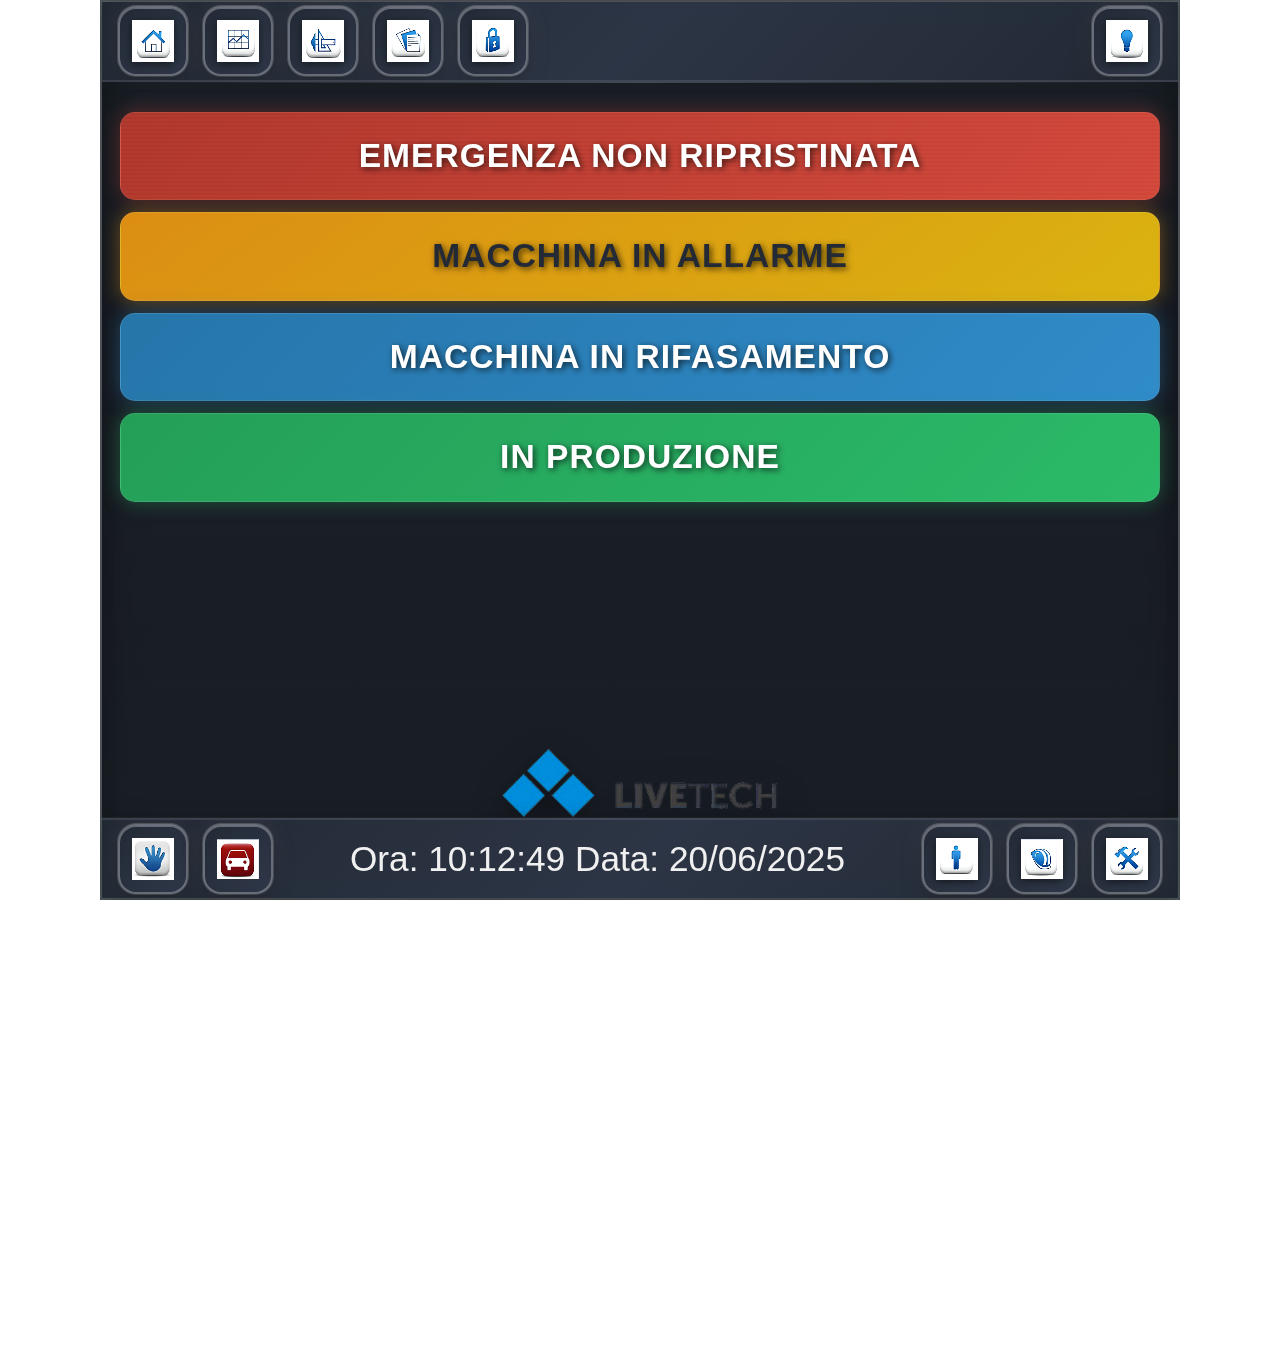
<file: index.html>
<!DOCTYPE html>
<html lang="it">
<head>
    <meta charset="UTF-8">
    <meta name="viewport" content="width=device-width, initial-scale=1.0">
    <title>LIVETECH HMI</title>
    <link href="https://cdn.jsdelivr.net/npm/bootstrap@5.3.3/dist/css/bootstrap.min.css" rel="stylesheet">
    <link rel="stylesheet" href="https://cdnjs.cloudflare.com/ajax/libs/font-awesome/6.5.2/css/all.min.css">
    <link rel="stylesheet" href="styles.css">
</head>
<body>
    <div class="hmi-container">
        <!-- Top Bar -->
        <div class="top-bar d-flex justify-content-between align-items-center px-3">            <div class="left-icons">
                <button class="btn btn-icon"><img src="Immagini PLC/home_.PNG" alt=""></button>
                <a href="stats.html" class="btn btn-icon"><img src="Immagini PLC/statistiche.PNG" alt=""></a>
                <button class="btn btn-icon"><img src="Immagini PLC/Layout_blu.PNG" alt=""></button>
                <button class="btn btn-icon"><img src="Immagini PLC/ricette.PNG" alt=""></button>
                <button class="btn btn-icon" id="login-lock-icon"><img src="Immagini PLC/lucchetto_c.PNG" alt=""></button>
            </div>
            <div class="right-icons">
                 <button class="btn btn-icon" id="show-errors-btn"><img src="Immagini PLC/Lamp_blu.PNG" alt=""></button>
            </div>
        </div>

        <!-- Main Content -->
        <main class="main-content text-center">
            <div class="status-indicators">
                <div class="status-item status-emergency">EMERGENZA NON RIPRISTINATA</div>
                <div class="status-item status-alarm">MACCHINA IN ALLARME</div>
                <div class="status-item status-phasing">MACCHINA IN RIFASAMENTO</div>
                <div class="status-item status-production">IN PRODUZIONE</div>
            </div>

            <div class="logo-container">
                <div class="logo-icon">
                   <img src="logo_html.PNG" alt="LIVETECH Logo" class="img-fluid">
                </div>
            </div>

            <div class="data-panels-container">
                 <div class="custom-row">
                    <div class="custom-col">
                        <div class="data-panel">
                            <div class="panel-header">Ricetta Attuale [N]</div>
                            <div class="panel-body">3</div>
                        </div>
                    </div>
                    <div class="custom-col">
                        <div class="data-panel">
                            <div class="panel-header">Robot 1 Riempimento [cicli/min]</div>
                            <div class="panel-body">0,0</div>
                        </div>
                    </div>
                    <div class="custom-col">
                        <div class="data-panel">
                            <div class="panel-header">Robot 2 Spintore Prodotti [cicli/min]</div>
                            <div class="panel-body">0,0</div>
                        </div>
                    </div>
                    <div class="custom-col">
                        <div class="data-panel">
                            <div class="panel-header">Ordinatore [cicli/min]</div>
                            <div class="panel-body">0,0</div>
                        </div>
                    </div>
                     <div class="custom-col">
                        <div class="data-panel">
                            <div class="panel-header">Catena [cicli/min]</div>
                            <div class="panel-body">0,0</div>
                        </div>
                    </div>
                </div>
            </div>
        </main>

        <!-- Bottom Bar -->
        <footer class="bottom-bar d-flex justify-content-between align-items-center px-3">
            <div class="left-icons">
                <button class="btn btn-icon-bottom" id="btn-mano">
                    <img src="Immagini PLC/MAN_BLU.PNG" alt="" id="img-mano">
                </button>
                <button class="btn btn-icon-bottom" id="btn-auto">
                    <img src="Immagini PLC/auto_blu.PNG" alt="" id="img-auto">
                </button>
            </div>
            <div class="datetime" id="datetime-trigger">
                <span>Ora: <span id="time">09:43:17</span></span>
                <span>Data: <span id="date">20/06/2025</span></span>
            </div>
            <div class="right-icons">
                <button class="btn btn-icon-bottom"><img src="Immagini PLC/operatore.PNG" alt=""></button>
                <button class="btn btn-icon-bottom"><img src="Immagini PLC/manuali.PNG" alt=""></button>
                <button class="btn btn-icon-bottom"><img src="Immagini PLC/parametri.PNG" alt=""></button>
            </div>
        </footer>
    </div>

    <!-- Login Modal -->
    <div class="modal fade" id="loginModal" tabindex="-1" aria-labelledby="loginModalLabel" aria-hidden="true">
        <div class="modal-dialog modal-dialog-centered modal-lg">
            <div class="modal-content">
                <div class="modal-header">
                    <h5 class="modal-title" id="loginModalLabel">Login Operatore</h5>
                    <button type="button" class="btn-close" data-bs-dismiss="modal" aria-label="Close"></button>
                </div>
                <div class="modal-body">
                    <div class="mb-3">
                        <input type="text" class="form-control form-control-lg" id="username-input" placeholder="Nome Utente">
                    </div>
                    <div class="mb-3">
                        <input type="password" class="form-control form-control-lg" id="password-input" placeholder="Password">
                    </div>
                    
                    <!-- Virtual Keyboard -->
                    <div id="virtual-keyboard" class="mt-4"></div>

                </div>
                <div class="modal-footer">
                    <button type="button" class="btn btn-secondary btn-lg" data-bs-dismiss="modal">Annulla</button>
                    <button type="button" class="btn btn-primary btn-lg" id="login-button">Login</button>
                </div>
            </div>
        </div>
    </div>

    <!-- DateTime Modal -->
    <div class="modal fade" id="datetimeModal" tabindex="-1" aria-labelledby="datetimeModalLabel" aria-hidden="true">
        <div class="modal-dialog modal-dialog-centered">
            <div class="modal-content">
                <div class="modal-header">
                    <h5 class="modal-title" id="datetimeModalLabel">Imposta Data e Ora</h5>
                    <button type="button" class="btn-close" data-bs-dismiss="modal" aria-label="Close"></button>
                </div>
                <div class="modal-body">
                    <div class="mb-3">
                        <label for="date-input" class="form-label">Data</label>
                        <input type="date" class="form-control" id="date-input">
                    </div>
                    <div class="mb-3">
                        <label for="time-input" class="form-label">Ora</label>
                        <input type="time" class="form-control" id="time-input" step="1">
                    </div>
                </div>
                <div class="modal-footer">
                    <button type="button" class="btn btn-secondary" data-bs-dismiss="modal">Annulla</button>
                    <button type="button" class="btn btn-primary" id="save-datetime">Salva</button>
                </div>
            </div>
        </div>
    </div>
    <!-- Overlay Errori -->
    <div class="modal fade" id="errorsModal" tabindex="-1" aria-labelledby="errorsModalLabel" aria-hidden="true">
        <div class="modal-dialog modal-dialog-centered">
            <div class="modal-content error-modal-content">
                <div class="modal-header error-modal-header">
                    <h5 class="modal-title error-modal-title" id="errorsModalLabel">
                        <i class="fas fa-exclamation-triangle"></i>
                        Errori di Sistema
                    </h5>
                    <button type="button" class="btn-close btn-close-white" data-bs-dismiss="modal" aria-label="Close"></button>
                </div>
                <div class="modal-body error-modal-body">
                    <div class="error-icon-container">
                        <i class="fas fa-times-circle error-icon"></i>
                    </div>
                    <div id="error-message" class="error-message-text"></div>
                    <div class="error-navigation">
                        <button id="prev-error" class="btn-error-nav">&lt;</button>
                        <span id="error-index" class="error-index"></span>
                        <button id="next-error" class="btn-error-nav">&gt;</button>
                    </div>
                </div>
            </div>
        </div>
    </div>

    <script src="https://cdn.jsdelivr.net/npm/bootstrap@5.3.3/dist/js/bootstrap.bundle.min.js"></script>
    <script src="script.js"></script>
</body>
</html>
</file>
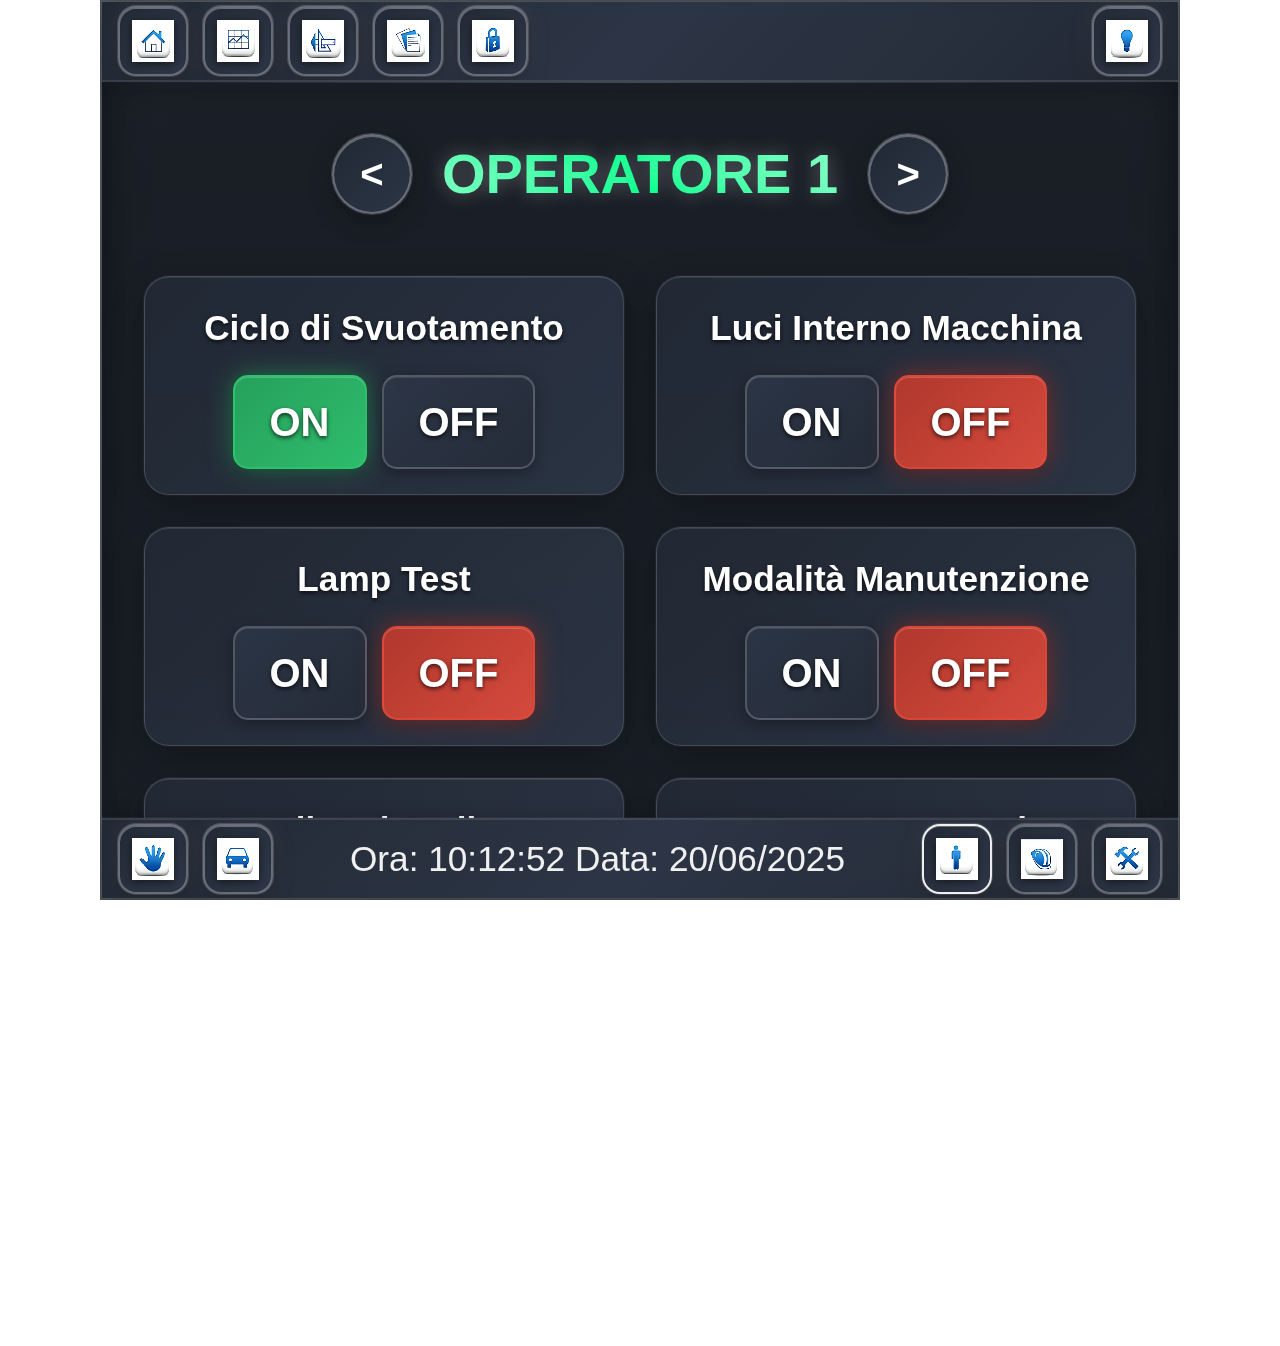
<file: operatore.html>
<!DOCTYPE html>
<html lang="it">
<head>
    <meta charset="UTF-8">
    <meta name="viewport" content="width=device-width, initial-scale=1.0">
    <title>LIVETECH HMI - Operatore</title>
    <link href="https://cdn.jsdelivr.net/npm/bootstrap@5.3.3/dist/css/bootstrap.min.css" rel="stylesheet">
    <link rel="stylesheet" href="https://cdnjs.cloudflare.com/ajax/libs/font-awesome/6.5.2/css/all.min.css">
    <link rel="stylesheet" href="styles.css">
</head>
<body>
    <div class="hmi-container">
        <!-- Top Bar -->
        <div class="top-bar d-flex justify-content-between align-items-center px-3">
            <div class="left-icons">
                <button class="btn btn-icon" id="home-btn"><img src="Immagini PLC/home_.PNG" alt=""></button>
                <button class="btn btn-icon"><img src="Immagini PLC/statistiche.PNG" alt=""></button>
                <button class="btn btn-icon"><img src="Immagini PLC/Layout_blu.PNG" alt=""></button>
                <button class="btn btn-icon"><img src="Immagini PLC/ricette.PNG" alt=""></button>
                <button class="btn btn-icon" id="login-lock-icon"><img src="Immagini PLC/lucchetto_c.PNG" alt=""></button>
            </div>
            <div class="right-icons">
                 <button class="btn btn-icon" id="show-errors-btn"><img src="Immagini PLC/Lamp_blu.PNG" alt=""></button>
            </div>
        </div>

        <!-- Main Content -->
        <main class="main-content text-center">
            <!-- Navigazione Operatori -->
            <div class="operator-navigation">
                <button class="btn-nav" id="prev-operator">&lt;</button>
                <span class="operator-title" id="operator-title">OPERATORE 1</span>
                <button class="btn-nav" id="next-operator">&gt;</button>
            </div>
       
            <!-- Opzioni Operatore -->
            <div class="operator-options-container">
                 <div class="custom-row">
                    <div class="custom-col">
                        <div class="option-panel">
                            <div class="option-header">Ciclo di Svuotamento</div>
                            <div class="option-controls">
                                <button class="btn-toggle active btn-on" data-option="svuotamento">ON</button>
                                <button class="btn-toggle btn-off" data-option="svuotamento">OFF</button>
                            </div>
                        </div>
                    </div>
                    <div class="custom-col">
                        <div class="option-panel">
                            <div class="option-header">Luci Interno Macchina</div>
                            <div class="option-controls">
                                <button class="btn-toggle btn-on" data-option="luci">ON</button>
                                <button class="btn-toggle active btn-off" data-option="luci">OFF</button>
                            </div>
                        </div>
                    </div>
                    <div class="custom-col">
                        <div class="option-panel">
                            <div class="option-header">Lamp Test</div>
                            <div class="option-controls">
                                <button class="btn-toggle btn-on" data-option="lamptest">ON</button>
                                <button class="btn-toggle active btn-off" data-option="lamptest">OFF</button>
                            </div>
                        </div>
                    </div>
                    <div class="custom-col">
                        <div class="option-panel">
                            <div class="option-header">Modalità Manutenzione</div>
                            <div class="option-controls">
                                <button class="btn-toggle btn-on" data-option="manutenzione">ON</button>
                                <button class="btn-toggle active btn-off" data-option="manutenzione">OFF</button>
                            </div>
                        </div>
                    </div>
                     <div class="custom-col">
                        <div class="option-panel">
                            <div class="option-header">Allarmi Audio</div>
                            <div class="option-controls">
                                <button class="btn-toggle active btn-on" data-option="audio">ON</button>
                                <button class="btn-toggle btn-off" data-option="audio">OFF</button>
                            </div>
                        </div>
                    </div>
                    <div class="custom-col">
                        <div class="option-panel">
                            <div class="option-header">Reset Contatori</div>
                            <div class="option-controls">
                                <button class="btn-reset" data-option="reset">RESET</button>
                            </div>
                        </div>
                    </div>
                </div>
            </div>
        </main>

        <!-- Bottom Bar -->
        <footer class="bottom-bar d-flex justify-content-between align-items-center px-3">
            <div class="left-icons">
                <button class="btn btn-icon-bottom"><img src="Immagini PLC/MAN_BLU.PNG" alt=""></button>
                <button class="btn btn-icon-bottom"><img src="Immagini PLC/auto_blu.PNG" alt=""></i></button>
            </div>
            <div class="datetime" id="datetime-trigger">
                <span>Ora: <span id="time">09:43:17</span></span>
                <span>Data: <span id="date">20/06/2025</span></span>
            </div>
            <div class="right-icons">
                <button class="btn btn-icon-bottom active"><img src="Immagini PLC/operatore.PNG" alt=""></button>
                <button class="btn btn-icon-bottom"><img src="Immagini PLC/manuali.PNG" alt=""></button>
                <button class="btn btn-icon-bottom"><img src="Immagini PLC/parametri.PNG" alt=""></button>
            </div>
        </footer>
    </div>

    <!-- Login Modal -->
    <div class="modal fade" id="loginModal" tabindex="-1" aria-labelledby="loginModalLabel" aria-hidden="true">
        <div class="modal-dialog modal-dialog-centered modal-lg">
            <div class="modal-content">
                <div class="modal-header">
                    <h5 class="modal-title" id="loginModalLabel">Login Operatore</h5>
                    <button type="button" class="btn-close" data-bs-dismiss="modal" aria-label="Close"></button>
                </div>
                <div class="modal-body">
                    <div class="mb-3">
                        <input type="text" class="form-control form-control-lg" id="username-input" placeholder="Nome Utente">
                    </div>
                    <div class="mb-3">
                        <input type="password" class="form-control form-control-lg" id="password-input" placeholder="Password">
                    </div>
                    
                    <!-- Virtual Keyboard -->
                    <div id="virtual-keyboard" class="mt-4"></div>

                </div>
                <div class="modal-footer">
                    <button type="button" class="btn btn-secondary btn-lg" data-bs-dismiss="modal">Annulla</button>
                    <button type="button" class="btn btn-primary btn-lg" id="login-button">Login</button>
                </div>
            </div>
        </div>
    </div>

    <!-- DateTime Modal -->
    <div class="modal fade" id="datetimeModal" tabindex="-1" aria-labelledby="datetimeModalLabel" aria-hidden="true">
        <div class="modal-dialog modal-dialog-centered">
            <div class="modal-content">
                <div class="modal-header">
                    <h5 class="modal-title" id="datetimeModalLabel">Imposta Data e Ora</h5>
                    <button type="button" class="btn-close" data-bs-dismiss="modal" aria-label="Close"></button>
                </div>
                <div class="modal-body">
                    <div class="mb-3">
                        <label for="date-input" class="form-label">Data</label>
                        <input type="date" class="form-control" id="date-input">
                    </div>
                    <div class="mb-3">
                        <label for="time-input" class="form-label">Ora</label>
                        <input type="time" class="form-control" id="time-input" step="1">
                    </div>
                </div>
                <div class="modal-footer">
                    <button type="button" class="btn btn-secondary" data-bs-dismiss="modal">Annulla</button>
                    <button type="button" class="btn btn-primary" id="save-datetime">Salva</button>
                </div>
            </div>
        </div>
    </div>

    <!-- Overlay Errori -->
    <div class="modal fade" id="errorsModal" tabindex="-1" aria-labelledby="errorsModalLabel" aria-hidden="true">
        <div class="modal-dialog modal-dialog-centered">
            <div class="modal-content error-modal-content">
                <div class="modal-header error-modal-header">
                    <h5 class="modal-title error-modal-title" id="errorsModalLabel">
                        <i class="fas fa-exclamation-triangle"></i>
                        Errori di Sistema
                    </h5>
                    <button type="button" class="btn-close btn-close-white" data-bs-dismiss="modal" aria-label="Close"></button>
                </div>
                <div class="modal-body error-modal-body">
                    <div class="error-icon-container">
                        <i class="fas fa-times-circle error-icon"></i>
                    </div>
                    <div id="error-message" class="error-message-text"></div>
                    <div class="error-navigation">
                        <button id="prev-error" class="btn-error-nav">&lt;</button>
                        <span id="error-index" class="error-index"></span>
                        <button id="next-error" class="btn-error-nav">&gt;</button>
                    </div>
                </div>
            </div>
        </div>
    </div>

    <script src="https://cdn.jsdelivr.net/npm/bootstrap@5.3.3/dist/js/bootstrap.bundle.min.js"></script>
    <script src="operatore.js"></script>
</body>
</html>
</file>
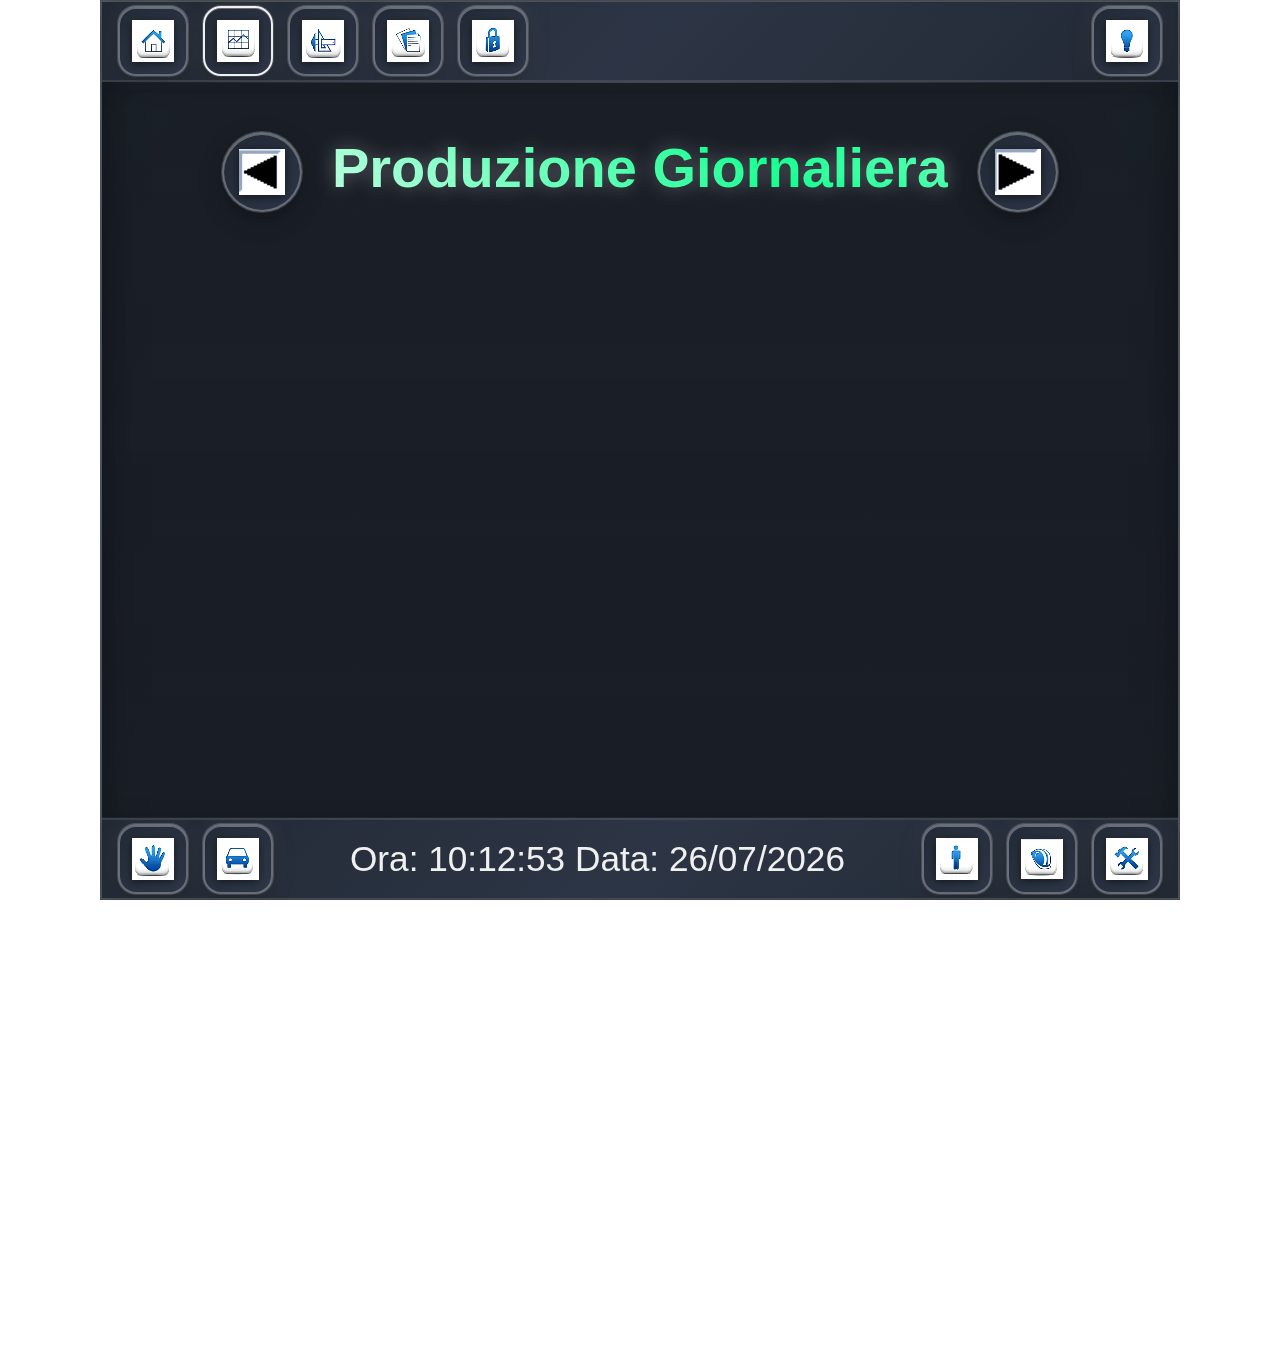
<file: stats.html>
<!DOCTYPE html>
<html lang="it">
<head>
    <meta charset="UTF-8">
    <meta name="viewport" content="width=device-width, initial-scale=1.0">
    <title>LIVETECH HMI - Statistiche</title>
    <link href="https://cdn.jsdelivr.net/npm/bootstrap@5.3.3/dist/css/bootstrap.min.css" rel="stylesheet">
    <link rel="stylesheet" href="https://cdnjs.cloudflare.com/ajax/libs/font-awesome/6.5.2/css/all.min.css">
    <link rel="stylesheet" href="styles.css">
</head>
<body>
    <div class="hmi-container">
        <!-- Top Bar -->
        <div class="top-bar d-flex justify-content-between align-items-center px-3">
            <div class="left-icons">
                <a href="index.html" class="btn btn-icon"><img src="Immagini PLC/home_.PNG" alt="Home"></a>
                <a href="stats.html" class="btn btn-icon active"><img src="Immagini PLC/statistiche.PNG" alt="Statistiche"></a>
                <a href="#" class="btn btn-icon"><img src="Immagini PLC/Layout_blu.PNG" alt="Layout"></a>
                <a href="#" class="btn btn-icon"><img src="Immagini PLC/ricette.PNG" alt="Ricette"></a>
                <button class="btn btn-icon" id="login-lock-icon"><img src="Immagini PLC/lucchetto_c.PNG" alt="Login"></button>
            </div>
            <div class="right-icons">
                 <button class="btn btn-icon" id="show-errors-btn"><img src="Immagini PLC/Lamp_blu.PNG" alt="Errori"></button>
            </div>
        </div>        <!-- Main Content -->
        <main class="main-content text-center">
            <div class="stats-navigation">
                <button class="prev-btn btn-nav"><img src="Immagini PLC/Arrow left.PNG" alt="Precedente"></button>
                <h1 class="stats-title" id="stats-title">Statistiche Generali</h1>
                <button class="next-btn btn-nav"><img src="Immagini PLC/Arrow right.PNG" alt="Successivo"></button>
            </div>

            <div class="stats-container" id="stats-container">                <!-- Stats Page 1: Produzione Giornaliera -->
                <div class="stats-page active" data-page="0">
                    <div class="data-panels-container">
                        <div class="custom-row">
                            <div class="custom-col">
                                <div class="data-panel">
                                    <div class="panel-header">Pezzi Prodotti Oggi</div>
                                    <div class="panel-body">1,847</div>
                                </div>
                            </div>
                            <div class="custom-col">
                                <div class="data-panel">
                                    <div class="panel-header">Pezzi Scartati</div>
                                    <div class="panel-body">23</div>
                                </div>
                            </div>
                            <div class="custom-col">
                                <div class="data-panel">
                                    <div class="panel-header">Efficienza (%)</div>
                                    <div class="panel-body">98.7%</div>
                                </div>
                            </div>
                            <div class="custom-col">
                                <div class="data-panel">
                                    <div class="panel-header">Tempo Ciclo Medio</div>
                                    <div class="panel-body">42.3s</div>
                                </div>
                            </div>
                            <div class="custom-col">
                                <div class="data-panel">
                                    <div class="panel-header">Ore Funzionamento</div>
                                    <div class="panel-body">21.5h</div>
                                </div>
                            </div>
                        </div>
                    </div>
                </div>

                <!-- Stats Page 2: OEE e Prestazioni -->
                <div class="stats-page" data-page="1">
                    <div class="data-panels-container">
                        <div class="custom-row">
                            <div class="custom-col">
                                <div class="data-panel">
                                    <div class="panel-header">OEE Totale</div>
                                    <div class="panel-body">87.2%</div>
                                </div>
                            </div>
                            <div class="custom-col">
                                <div class="data-panel">
                                    <div class="panel-header">Disponibilità</div>
                                    <div class="panel-body">92.1%</div>
                                </div>
                            </div>
                            <div class="custom-col">
                                <div class="data-panel">
                                    <div class="panel-header">Prestazioni</div>
                                    <div class="panel-body">95.8%</div>
                                </div>
                            </div>
                            <div class="custom-col">
                                <div class="data-panel">
                                    <div class="panel-header">Qualità</div>
                                    <div class="panel-body">98.9%</div>
                                </div>
                            </div>
                            <div class="custom-col">
                                <div class="data-panel">
                                    <div class="panel-header">Tempo Fermo Totale</div>
                                    <div class="panel-body">1.9h</div>
                                </div>
                            </div>
                        </div>
                    </div>
                </div>

                <!-- Stats Page 3: Consumi e Energia -->
                <div class="stats-page" data-page="2">
                    <div class="data-panels-container">
                        <div class="custom-row">
                            <div class="custom-col">
                                <div class="data-panel">
                                    <div class="panel-header">Consumo Energia (kWh)</div>
                                    <div class="panel-body">247.3</div>
                                </div>
                            </div>
                            <div class="custom-col">
                                <div class="data-panel">
                                    <div class="panel-header">Consumo Colla (L)</div>
                                    <div class="panel-body">34.7</div>
                                </div>
                            </div>
                            <div class="custom-col">
                                <div class="data-panel">
                                    <div class="panel-header">Aria Compressa (m³)</div>
                                    <div class="panel-body">892.1</div>
                                </div>
                            </div>
                            <div class="custom-col">
                                <div class="data-panel">
                                    <div class="panel-header">Temperatura Media (°C)</div>
                                    <div class="panel-body">23.4°C</div>
                                </div>
                            </div>
                            <div class="custom-col">
                                <div class="data-panel">
                                    <div class="panel-header">Pressione Sistema (bar)</div>
                                    <div class="panel-body">6.2</div>
                                </div>
                            </div>
                        </div>
                    </div>
                </div>

                <!-- Stats Page 4: Manutenzione e Allarmi -->
                <div class="stats-page" data-page="3">
                    <div class="data-panels-container">
                        <div class="custom-row">
                            <div class="custom-col">
                                <div class="data-panel">
                                    <div class="panel-header">Allarmi Totali</div>
                                    <div class="panel-body">12</div>
                                </div>
                            </div>
                            <div class="custom-col">
                                <div class="data-panel">
                                    <div class="panel-header">Allarmi Critici</div>
                                    <div class="panel-body">2</div>
                                </div>
                            </div>
                            <div class="custom-col">
                                <div class="data-panel">
                                    <div class="panel-header">Ore Prossima Manutenzione</div>
                                    <div class="panel-body">127h</div>
                                </div>
                            </div>
                            <div class="custom-col">
                                <div class="data-panel">
                                    <div class="panel-header">Cicli Robot 1</div>
                                    <div class="panel-body">18,493</div>
                                </div>
                            </div>
                            <div class="custom-col">
                                <div class="data-panel">
                                    <div class="panel-header">Cicli Robot 2</div>
                                    <div class="panel-body">18,501</div>
                                </div>
                            </div>
                        </div>
                    </div>
                </div>
            </div>
        </main>

        <!-- Bottom Bar -->
        <footer class="bottom-bar d-flex justify-content-between align-items-center px-3">
            <div class="left-icons">
                <button class="btn btn-icon-bottom" id="btn-mano">
                    <img src="Immagini PLC/MAN_BLU.PNG" alt="" id="img-mano">
                </button>
                <button class="btn btn-icon-bottom" id="btn-auto">
                    <img src="Immagini PLC/auto_blu.PNG" alt="" id="img-auto">
                </button>
            </div>
            <div class="datetime" id="datetime-trigger">
                <span>Ora: <span id="time">...</span></span>
                <span>Data: <span id="date">...</span></span>
            </div>
            <div class="right-icons">
                <button class="btn btn-icon-bottom"><img src="Immagini PLC/operatore.PNG" alt=""></button>
                <button class="btn btn-icon-bottom"><img src="Immagini PLC/manuali.PNG" alt=""></button>
                <button class="btn btn-icon-bottom"><img src="Immagini PLC/parametri.PNG" alt=""></button>
            </div>
        </footer>
    </div>

    <script src="https://cdn.jsdelivr.net/npm/bootstrap@5.3.3/dist/js/bootstrap.bundle.min.js"></script>
    <script src="stats.js"></script>
</body>
</html>
</file>
<file: styles.css>
* {
    margin: 0;
    padding: 0;
    box-sizing: border-box;
}

body {
    background: linear-gradient(135deg, #0f1419 0%, #1a1f2e 25%, #232a36 50%, #1a1f2e 75%, #0f1419 100%);
    background-size: 400% 400%;
    animation: gradientShift 15s ease infinite;
    font-family: 'Segoe UI', Arial, sans-serif;
    color: #f0f0f0;
    overflow: hidden;
    font-size: 2.2rem;
    position: relative;
}

body::before {
    content: '';
    position: fixed;
    top: 0;
    left: 0;
    width: 100%;
    height: 100%;
    background-image: 
        radial-gradient(2px 2px at 20% 30%, rgba(255,255,255,0.2), transparent),
        radial-gradient(2px 2px at 40% 70%, rgba(255,255,255,0.1), transparent),
        radial-gradient(1px 1px at 90% 40%, rgba(255,255,255,0.3), transparent),
        radial-gradient(1px 1px at 50% 60%, rgba(255,255,255,0.2), transparent),
        radial-gradient(2px 2px at 10% 90%, rgba(255,255,255,0.1), transparent);
    background-size: 550px 550px, 350px 350px, 250px 250px, 150px 150px, 100px 100px;
    animation: float 20s ease-in-out infinite;
    pointer-events: none;
    z-index: -1;
}

@keyframes float {
    0%, 100% { transform: translateY(0px) rotate(0deg); }
    33% { transform: translateY(-30px) rotate(0.5deg); }
    66% { transform: translateY(20px) rotate(-0.5deg); }
}

@keyframes gradientShift {
    0% { background-position: 0% 50%; }
    50% { background-position: 100% 50%; }
    100% { background-position: 0% 50%; }
}

/* Ottimizzazione per 1080x1920 - UI completamente visibile */
html, body {
    width: 100%;
    height: 100%;
    max-width: 1080px;
    max-height: 1920px;
    margin: 0 auto;
    overflow: hidden;
    position: relative;
}

body, .hmi-container {
    width: 100%;
    height: 100%;
    background: transparent;
}

.hmi-container {
    background: rgba(24, 28, 36, 0.85);
    backdrop-filter: blur(20px);
    -webkit-backdrop-filter: blur(20px);
    border: 2px solid rgba(255, 255, 255, 0.1);
    box-shadow: 
        0 0 40px rgba(0,0,0,0.7) inset,
        0 8px 32px rgba(0,0,0,0.3),
        0 0 0 1px rgba(255,255,255,0.05);
    display: flex;
    flex-direction: column;
    box-sizing: border-box;
    border-radius: 0;
    animation: pageLoad 0.8s ease-out;
}

/* Animazione di caricamento per la pagina */
@keyframes pageLoad {
    0% {
        opacity: 0;
        transform: translateY(20px);
    }
    100% {
        opacity: 1;
        transform: translateY(0);
    }
}

/* Top & Bottom Bars */
.top-bar, .bottom-bar {
    background: linear-gradient(135deg, 
        rgba(35, 42, 54, 0.95) 0%, 
        rgba(46, 55, 72, 0.95) 50%, 
        rgba(35, 42, 54, 0.95) 100%);
    backdrop-filter: blur(15px);
    -webkit-backdrop-filter: blur(15px);
    height: 80px;
    flex-shrink: 0;
    border-bottom: 2px solid rgba(255, 255, 255, 0.1);
    box-shadow: 
        0 4px 20px rgba(0,0,0,0.3),
        0 0 0 1px rgba(255,255,255,0.05);
    display: flex;
    align-items: center;
    justify-content: space-between;
    position: relative;
    overflow: hidden;
}

.top-bar::before, .bottom-bar::before {
    content: '';
    position: absolute;
    top: 0;
    left: -100%;
    width: 100%;
    height: 100%;
    background: linear-gradient(90deg, 
        transparent, 
        rgba(255,255,255,0.1), 
        transparent);
    animation: shine 3s infinite;
}

@keyframes shine {
    0% { left: -100%; }
    100% { left: 100%; }
}

.top-bar, .bottom-bar {
    padding: 0 20px;
}

.bottom-bar {
    border-top: 2px solid rgba(255, 255, 255, 0.1);
    border-bottom: none;
    display: flex;
}

/* Container per pulsanti disposti orizzontalmente */
.left-icons, .right-icons {
    display: flex;
    align-items: center;
    gap: 15px;
}

.left-icons {
    justify-content: flex-start;
}

.right-icons {
    justify-content: flex-end;
}

/* Pulsanti icona: centratura immagini */
.btn-icon, .btn-icon-bottom {
    display: flex;
    align-items: center;
    justify-content: center;
    padding: 0;
    width: 70px;
    height: 70px;
    min-width: 70px;
    min-height: 70px;
    background: linear-gradient(135deg, 
        rgba(35, 42, 54, 0.95) 0%, 
        rgba(46, 55, 72, 0.95) 100%);
    backdrop-filter: blur(10px);
    -webkit-backdrop-filter: blur(10px);
    border: 2px solid rgba(255, 255, 255, 0.3);
    border-radius: 18px;
    box-shadow: 
        0 6px 20px rgba(0,0,0,0.4),
        0 0 0 1px rgba(255,255,255,0.2),
        inset 0 1px 0 rgba(255,255,255,0.3);
    transition: all 0.3s cubic-bezier(0.4, 0, 0.2, 1);
    position: relative;
    overflow: hidden;
}

.btn-icon::before, .btn-icon-bottom::before {
    content: '';
    position: absolute;
    top: 0;
    left: 0;
    right: 0;
    bottom: 0;
    background: linear-gradient(135deg, 
        transparent 0%, 
        rgba(255,255,255,0.1) 50%, 
        transparent 100%);
    opacity: 0;
    transition: opacity 0.3s ease;
}

.btn-icon:hover::before, .btn-icon-bottom:hover::before {
    opacity: 1;
}

.btn-icon:active, .btn-icon-bottom:active {
    transform: scale(0.95);
    box-shadow: 
        0 4px 15px rgba(0,0,0,0.4),
        inset 0 2px 4px rgba(0,0,0,0.2);
}

/* Feedback tattile simulato per touch */
.btn-icon:active, .btn-icon-bottom:active,
.data-panel:active {
    animation: tactileFeedback 0.1s ease-out;
}

@keyframes tactileFeedback {
    0% { transform: scale(1); }
    50% { transform: scale(0.98); }
    100% { transform: scale(1); }
}

.btn-icon:hover, .btn-icon-bottom:hover {
    transform: translateY(-2px);
    box-shadow: 
        0 10px 30px rgba(0,0,0,0.4),
        0 0 0 1px rgba(255,255,255,0.4),
        inset 0 1px 0 rgba(255,255,255,0.4);
    border-color: rgba(255, 255, 255, 0.5);
}

/* Immagini nei pulsanti: centratura e dimensione */
.btn-icon img, .btn-icon-bottom img {
    display: block;
    margin: auto;
    max-width: 65%;
    max-height: 65%;
    object-fit: contain;
    pointer-events: none;
    filter: 
        drop-shadow(0 2px 4px rgba(0,0,0,0.5)) 
        brightness(1.1) 
        contrast(1.2);
    transition: filter 0.3s ease;
}

.btn-icon:hover img, .btn-icon-bottom:hover img {
    filter: 
        drop-shadow(0 4px 8px rgba(0,0,0,0.6)) 
        brightness(1.3) 
        contrast(1.3);
}

/* Main Content */
.main-content {
    flex-grow: 1;
    overflow-y: auto;
    padding: 30px 18px;
    background: linear-gradient(180deg, 
        rgba(24, 28, 36, 0.4) 0%, 
        rgba(24, 28, 36, 0.6) 100%);
    backdrop-filter: blur(5px);
    -webkit-backdrop-filter: blur(5px);
    display: flex;
    flex-direction: column;
    position: relative;
}

.main-content::before {
    content: '';
    position: absolute;
    top: 0;
    left: 0;
    right: 0;
    height: 1px;
    background: linear-gradient(90deg, 
        transparent, 
        rgba(255,255,255,0.2), 
        transparent);
}

.top-controls {
    display: flex;
    align-items: center;
    justify-content: space-between;
}

/* Status Indicators */
.status-indicators {
    margin-bottom: 40px;
}

.status-item {
    background: linear-gradient(135deg, 
        rgba(46, 55, 72, 0.9) 0%, 
        rgba(35, 42, 54, 0.9) 100%);
    backdrop-filter: blur(15px);
    -webkit-backdrop-filter: blur(15px);
    color: #fff;
    padding: 18px 30px;
    margin-bottom: 12px;
    font-weight: bold;
    text-shadow: 2px 2px 6px rgba(0,0,0,0.7);
    border-radius: 15px;
    font-size: 2.1rem;
    letter-spacing: 1px;
    border: 1px solid rgba(255, 255, 255, 0.1);
    box-shadow: 
        0 8px 25px rgba(0,0,0,0.2),
        inset 0 1px 0 rgba(255,255,255,0.1);
    position: relative;
    overflow: hidden;
    transition: all 0.3s cubic-bezier(0.4, 0, 0.2, 1);
}

.status-item::before {
    content: '';
    position: absolute;
    top: 0;
    left: -100%;
    width: 100%;
    height: 100%;
    background: linear-gradient(90deg, 
        transparent, 
        rgba(255,255,255,0.1), 
        transparent);
    transition: left 0.5s ease;
}

.status-item:hover::before {
    left: 100%;
}

.status-emergency { 
    background: linear-gradient(135deg, 
        rgba(192, 57, 43, 0.9) 0%, 
        rgba(231, 76, 60, 0.9) 100%);
    box-shadow: 0 0 20px rgba(192, 57, 43, 0.4);
}
.status-alarm { 
    background: linear-gradient(135deg, 
        rgba(243, 156, 18, 0.9) 0%, 
        rgba(241, 196, 15, 0.9) 100%);
    color: #232a36; 
    box-shadow: 0 0 20px rgba(243, 156, 18, 0.4);
}
.status-phasing { 
    background: linear-gradient(135deg, 
        rgba(41, 128, 185, 0.9) 0%, 
        rgba(52, 152, 219, 0.9) 100%);
    box-shadow: 0 0 20px rgba(41, 128, 185, 0.4);
}
.status-production { 
    background: linear-gradient(135deg, 
        rgba(39, 174, 96, 0.9) 0%, 
        rgba(46, 204, 113, 0.9) 100%);
    box-shadow: 0 0 20px rgba(39, 174, 96, 0.4);
}

/* Data Panels */
.data-panels-container {
    width: 100%;
}

.custom-row {
    display: flex;
    flex-wrap: wrap;
    justify-content: center;
    gap: 32px;
}

.custom-col {
    flex: 1 1 45%;
    min-width: 320px;
    max-width: 480px;
}

.data-panel {
    background: linear-gradient(135deg, 
        rgba(35, 42, 54, 0.9) 0%, 
        rgba(46, 55, 72, 0.9) 100%);
    backdrop-filter: blur(20px);
    -webkit-backdrop-filter: blur(20px);
    color: #fff;
    border: 1px solid rgba(255, 255, 255, 0.15);
    border-radius: 20px;
    text-align: center;
    padding: 18px;
    box-shadow: 
        0 8px 32px rgba(0,0,0,0.3),
        0 0 0 1px rgba(255,255,255,0.05),
        inset 0 1px 0 rgba(255,255,255,0.1);
    position: relative;
    overflow: hidden;
    transition: all 0.4s cubic-bezier(0.175, 0.885, 0.32, 1.275);
    animation: panelAppear 0.6s ease-out forwards;
}

.data-panel:hover {
    transform: translateY(-4px);
    box-shadow: 
        0 12px 40px rgba(0,0,0,0.4),
        0 0 0 1px rgba(255,255,255,0.2),
        inset 0 1px 0 rgba(255,255,255,0.2);
    backdrop-filter: blur(25px);
    -webkit-backdrop-filter: blur(25px);
}

.data-panel:nth-child(1) { animation-delay: 0.1s; }
.data-panel:nth-child(2) { animation-delay: 0.2s; }
.data-panel:nth-child(3) { animation-delay: 0.3s; }
.data-panel:nth-child(4) { animation-delay: 0.4s; }

@keyframes panelAppear {
    0% {
        opacity: 0;
        transform: translateY(30px) scale(0.9);
    }
    100% {
        opacity: 1;
        transform: translateY(0) scale(1);
    }
}

.data-panel::before {
    content: '';
    position: absolute;
    top: 0;
    left: 0;
    right: 0;
    bottom: 0;
    background: linear-gradient(135deg, 
        transparent 0%, 
        rgba(255,255,255,0.05) 50%, 
        transparent 100%);
    opacity: 0;
    transition: opacity 0.3s ease;
}

.data-panel:hover::before {
    opacity: 1;
}

.panel-header {
    font-size: 1.6rem;
    background: linear-gradient(135deg, 
        rgba(49, 58, 77, 0.8) 0%, 
        rgba(35, 42, 54, 0.8) 100%);
    backdrop-filter: blur(10px);
    -webkit-backdrop-filter: blur(10px);
    padding: 12px;
    border-radius: 15px 15px 0 0;
    margin-bottom: 10px;
    border: 1px solid rgba(255, 255, 255, 0.1);
    position: relative;
    overflow: hidden;
}

.panel-header::before {
    content: '';
    position: absolute;
    top: 0;
    left: -100%;
    width: 100%;
    height: 100%;
    background: linear-gradient(90deg, 
        transparent, 
        rgba(255,255,255,0.1), 
        transparent);
    animation: headerShine 4s infinite;
}

@keyframes headerShine {
    0%, 100% { left: -100%; }
    50% { left: 100%; }
}

.panel-body {
    font-size: 3.2rem;
    font-weight: bold;
    padding: 18px;
    position: relative;
    overflow: hidden;
}

.panel-body .value {
    display: inline-block;
    transition: all 0.3s cubic-bezier(0.68, -0.55, 0.265, 1.55);
}

.panel-body .value.updating {
    animation: valueUpdate 0.5s ease-in-out;
}

@keyframes valueUpdate {
    0% {
        transform: scale(1);
        color: inherit;
    }
    50% {
        transform: scale(1.1);
        color: #00ff88;
        text-shadow: 0 0 10px rgba(0, 255, 136, 0.5);
    }
    100% {
        transform: scale(1);
        color: inherit;
    }
}

/* Indicatori di tendenza per i valori */
.trend-indicator {
    display: inline-block;
    margin-left: 10px;
    font-size: 0.8em;
    transition: all 0.3s ease;
}

.trend-up {
    color: #00ff88;
    animation: trendUp 1s ease-in-out infinite alternate;
}

.trend-down {
    color: #ff4757;
    animation: trendDown 1s ease-in-out infinite alternate;
}

@keyframes trendUp {
    0% { transform: translateY(0); }
    100% { transform: translateY(-3px); }
}

@keyframes trendDown {
    0% { transform: translateY(0); }
    100% { transform: translateY(3px); }
}

/* Effetto di caricamento per i pannelli */
.panel-loading::before {
    content: '';
    position: absolute;
    top: 0;
    left: -100%;
    width: 100%;
    height: 100%;
    background: linear-gradient(90deg, 
        transparent, 
        rgba(255,255,255,0.2), 
        transparent);
    animation: loading 1.5s ease-in-out infinite;
}

@keyframes loading {
    0% { left: -100%; }
    100% { left: 100%; }
}

/* Effetti di disturbo elettronico per elementi critici */
.status-emergency {
    position: relative;
    overflow: hidden;
}

.status-emergency::after {
    content: '';
    position: absolute;
    top: 0;
    left: 0;
    right: 0;
    bottom: 0;
    background: 
        repeating-linear-gradient(
            0deg,
            transparent,
            transparent 2px,
            rgba(255,255,255,0.03) 2px,
            rgba(255,255,255,0.03) 4px
        );
    animation: glitch 0.3s ease-in-out infinite alternate;
}

@keyframes glitch {
    0% { transform: translateX(0); }
    100% { transform: translateX(2px); }
}

/* Sistema di illuminazione ambientale dinamica */
.hmi-container::before {
    content: '';
    position: absolute;
    top: -50%;
    left: -50%;
    width: 200%;
    height: 200%;
    background: radial-gradient(
        circle at center,
        transparent 0%,
        transparent 40%,
        rgba(39, 174, 96, 0.1) 70%,
        transparent 100%
    );
    animation: ambientLight 8s ease-in-out infinite alternate;
    pointer-events: none;
    z-index: -1;
}

@keyframes ambientLight {
    0% {
        background: radial-gradient(
            circle at center,
            transparent 0%,
            transparent 40%,
            rgba(39, 174, 96, 0.05) 70%,
            transparent 100%
        );
        transform: rotate(0deg) scale(1);
    }
    100% {
        background: radial-gradient(
            circle at center,
            transparent 0%,
            transparent 40%,
            rgba(52, 152, 219, 0.08) 70%,
            transparent 100%
        );
        transform: rotate(180deg) scale(1.1);
    }
}

/* Stato di emergenza - luce rossa pulsante */
.hmi-container.emergency-mode::before {
    background: radial-gradient(
        circle at center,
        transparent 0%,
        transparent 30%,
        rgba(192, 57, 43, 0.2) 60%,
        transparent 100%
    );
    animation: emergencyLight 0.5s ease-in-out infinite alternate;
}

@keyframes emergencyLight {
    0% { opacity: 0.3; }
    100% { opacity: 0.8; }
}

/* Effetti di riflesso sui bordi dei pannelli */
.data-panel::after {
    content: '';
    position: absolute;
    top: 0;
    left: 0;
    right: 0;
    height: 2px;
    background: linear-gradient(90deg,
        transparent 0%,
        rgba(255,255,255,0.3) 20%,
        rgba(255,255,255,0.1) 50%,
        rgba(255,255,255,0.3) 80%,
        transparent 100%
    );
    border-radius: 20px 20px 0 0;
    animation: topGlow 3s ease-in-out infinite alternate;
}

@keyframes topGlow {
    0% { opacity: 0.5; }
    100% { opacity: 1; }
}

/* Ombre dinamiche per profondità */
.btn-icon, .btn-icon-bottom {
    filter: drop-shadow(0 0 10px rgba(255,255,255,0.1));
}

.btn-icon:hover, .btn-icon-bottom:hover {
    filter: drop-shadow(0 0 20px rgba(255,255,255,0.2));
}

/* Effetto olografico per il titolo principale */
.main-title {
    background: linear-gradient(45deg, 
        #fff 0%, 
        #00ff88 25%, 
        #fff 50%, 
        #52a7ff 75%, 
        #fff 100%);
    background-size: 400% 400%;
    -webkit-background-clip: text;
    background-clip: text;
    -webkit-text-fill-color: transparent;
    animation: hologram 4s ease-in-out infinite;
}

@keyframes hologram {
    0%, 100% { background-position: 0% 50%; }
    50% { background-position: 100% 50%; }
}

/* Miglioramenti per l'accessibilità */
@media (prefers-reduced-motion: reduce) {
    * {
        animation-duration: 0.01ms !important;
        animation-iteration-count: 1 !important;
        transition-duration: 0.01ms !important;
    }
}

/* Focus visibile migliorato */
.btn-icon:focus-visible, .btn-icon-bottom:focus-visible {
    outline: 3px solid rgba(0, 255, 136, 0.6);
    outline-offset: 3px;
    box-shadow: 
        0 0 0 1px rgba(0, 255, 136, 0.3),
        0 0 20px rgba(0, 255, 136, 0.2);
}

/* Indicatori di stato con animazioni più fluide */
.status-item {
    transition: all 0.4s cubic-bezier(0.4, 0, 0.2, 1);
}

.status-item:hover {
    transform: translateX(5px);
    box-shadow: 
        -5px 0 20px rgba(0,0,0,0.3),
        0 8px 25px rgba(0,0,0,0.2),
        inset 0 1px 0 rgba(255,255,255,0.2);
}

/* Effetti di magnetismo per elementi interattivi */
.btn-icon:hover, .btn-icon-bottom:hover {
    cursor: pointer;
    transition: all 0.2s cubic-bezier(0.4, 0, 0.2, 1);
}

/* Responsive design migliorato */
@media (max-width: 768px) {
    .btn-icon, .btn-icon-bottom {
        width: 60px;
        height: 60px;
        min-width: 60px;
        min-height: 60px;
    }
    
    .data-panel {
        padding: 15px;
        border-radius: 15px;
    }
    
    body {
        font-size: 2rem;
    }
}

/* Effetti di caricamento progressivo */
.fade-in {
    opacity: 0;
    animation: fadeIn 0.6s ease-out forwards;
}

.fade-in-delay-1 { animation-delay: 0.1s; }
.fade-in-delay-2 { animation-delay: 0.2s; }
.fade-in-delay-3 { animation-delay: 0.3s; }
.fade-in-delay-4 { animation-delay: 0.4s; }

@keyframes fadeIn {
    0% {
        opacity: 0;
        transform: translateY(20px);
    }
    100% {
        opacity: 1;
        transform: translateY(0);
    }
}

/* Performance optimization */
.hmi-container {
    will-change: transform;
    transform: translateZ(0);
}

.data-panel, .btn-icon, .btn-icon-bottom {
    will-change: transform, box-shadow;
    transform: translateZ(0);
}

/* =================================================================== */
/* STILI PAGINA OPERATORE */
/* =================================================================== */

/* Navigazione Operatori */
.operator-navigation {
    display: flex;
    align-items: center;
    justify-content: center;
    margin-bottom: 40px;
    padding: 20px;
    gap: 30px;
}

.btn-nav {
    background: linear-gradient(135deg, 
        rgba(35, 42, 54, 0.95) 0%, 
        rgba(46, 55, 72, 0.95) 100%);
    backdrop-filter: blur(15px);
    -webkit-backdrop-filter: blur(15px);
    border: 2px solid rgba(255, 255, 255, 0.3);
    border-radius: 50%;
    width: 80px;
    height: 80px;
    color: #fff;
    font-size: 2.5rem;
    font-weight: bold;
    display: flex;
    align-items: center;
    justify-content: center;
    cursor: pointer;
    transition: all 0.3s cubic-bezier(0.4, 0, 0.2, 1);
    box-shadow: 
        0 8px 25px rgba(0,0,0,0.3),
        0 0 0 1px rgba(255,255,255,0.2),
        inset 0 1px 0 rgba(255,255,255,0.3);
}

.btn-nav:hover {
    transform: translateY(-3px) scale(1.05);
    box-shadow: 
        0 12px 35px rgba(0,0,0,0.4),
        0 0 0 1px rgba(255,255,255,0.4),
        inset 0 1px 0 rgba(255,255,255,0.4);
    border-color: rgba(255, 255, 255, 0.5);
}

.btn-nav:active {
    transform: translateY(-1px) scale(0.98);
}

.operator-title {
    font-size: 3.5rem;
    font-weight: bold;
    color: #fff;
    text-shadow: 0 0 20px rgba(255,255,255,0.3);
    background: linear-gradient(45deg, 
        #fff 0%, 
        #00ff88 25%, 
        #fff 50%, 
        #52a7ff 75%, 
        #fff 100%);
    background-size: 400% 400%;
    -webkit-background-clip: text;
    background-clip: text;
    -webkit-text-fill-color: transparent;
    animation: hologram 4s ease-in-out infinite;
    min-width: 300px;
    text-align: center;
}

/* Container opzioni operatore */
.operator-options-container {
    width: 100%;
    padding: 0 20px;
}

/* Pannelli opzioni */
.option-panel {
    background: linear-gradient(135deg, 
        rgba(35, 42, 54, 0.9) 0%, 
        rgba(46, 55, 72, 0.9) 100%);
    backdrop-filter: blur(20px);
    -webkit-backdrop-filter: blur(20px);
    border: 1px solid rgba(255, 255, 255, 0.15);
    border-radius: 25px;
    padding: 25px;
    text-align: center;
    box-shadow: 
        0 8px 32px rgba(0,0,0,0.3),
        0 0 0 1px rgba(255,255,255,0.05),
        inset 0 1px 0 rgba(255,255,255,0.1);
    transition: all 0.3s cubic-bezier(0.4, 0, 0.2, 1);
    position: relative;
    overflow: hidden;
}

.option-panel::before {
    content: '';
    position: absolute;
    top: 0;
    left: 0;
    right: 0;
    bottom: 0;
    background: linear-gradient(135deg, 
        transparent 0%, 
        rgba(255,255,255,0.03) 50%, 
        transparent 100%);
    opacity: 0;
    transition: opacity 0.3s ease;
}

.option-panel:hover {
    transform: translateY(-5px);
    box-shadow: 
        0 15px 40px rgba(0,0,0,0.4),
        0 0 0 1px rgba(255,255,255,0.2),
        inset 0 1px 0 rgba(255,255,255,0.2);
}

.option-panel:hover::before {
    opacity: 1;
}

/* Header opzioni */
.option-header {
    font-size: 2.2rem;
    font-weight: bold;
    color: #fff;
    margin-bottom: 20px;
    text-shadow: 0 2px 4px rgba(0,0,0,0.7);
}

/* Container controlli */
.option-controls {
    display: flex;
    align-items: center;
    justify-content: center;
    gap: 15px;
}

/* Pulsanti Toggle ON/OFF */
.btn-toggle {
    background: linear-gradient(135deg, 
        rgba(46, 55, 72, 0.8) 0%, 
        rgba(35, 42, 54, 0.8) 100%);
    border: 2px solid rgba(255, 255, 255, 0.2);
    border-radius: 15px;
    color: #fff;
    font-size: 2.5rem;
    font-weight: bold;
    padding: 15px 35px;
    cursor: pointer;
    transition: all 0.3s cubic-bezier(0.4, 0, 0.2, 1);
    text-shadow: 0 2px 4px rgba(0,0,0,0.7);
    box-shadow: 
        0 4px 15px rgba(0,0,0,0.3),
        inset 0 1px 0 rgba(255,255,255,0.1);
    backdrop-filter: blur(10px);
    -webkit-backdrop-filter: blur(10px);
}

/* Pulsante ON attivo */
.btn-toggle.btn-on.active {
    background: linear-gradient(135deg, 
        rgba(39, 174, 96, 0.9) 0%, 
        rgba(46, 204, 113, 0.9) 100%);
    border-color: rgba(46, 204, 113, 0.7);
    box-shadow: 
        0 0 25px rgba(39, 174, 96, 0.6),
        0 4px 15px rgba(0,0,0,0.3),
        inset 0 1px 0 rgba(255,255,255,0.2);
}

/* Pulsante OFF attivo */
.btn-toggle.btn-off.active {
    background: linear-gradient(135deg, 
        rgba(192, 57, 43, 0.9) 0%, 
        rgba(231, 76, 60, 0.9) 100%);
    border-color: rgba(231, 76, 60, 0.7);
    box-shadow: 
        0 0 25px rgba(192, 57, 43, 0.6),
        0 4px 15px rgba(0,0,0,0.3),
        inset 0 1px 0 rgba(255,255,255,0.2);
}

/* Hover sui pulsanti toggle */
.btn-toggle:hover {
    transform: translateY(-2px);
    box-shadow: 
        0 6px 20px rgba(0,0,0,0.4),
        inset 0 1px 0 rgba(255,255,255,0.2);
    border-color: rgba(255, 255, 255, 0.4);
}

/* Pulsante Reset */
.btn-reset {
    background: linear-gradient(135deg, 
        rgba(243, 156, 18, 0.9) 0%, 
        rgba(241, 196, 15, 0.9) 100%);
    border: 2px solid rgba(241, 196, 15, 0.7);
    border-radius: 15px;
    color: #232a36;
    font-size: 2.5rem;
    font-weight: bold;
    padding: 15px 35px;
    cursor: pointer;
    transition: all 0.3s cubic-bezier(0.4, 0, 0.2, 1);
    text-shadow: 0 1px 2px rgba(0,0,0,0.3);
    box-shadow: 
        0 0 25px rgba(243, 156, 18, 0.6),
        0 4px 15px rgba(0,0,0,0.3),
        inset 0 1px 0 rgba(255,255,255,0.3);
    backdrop-filter: blur(10px);
    -webkit-backdrop-filter: blur(10px);
}

.btn-reset:hover {
    transform: translateY(-2px) scale(1.02);
    box-shadow: 
        0 0 30px rgba(243, 156, 18, 0.8),
        0 6px 20px rgba(0,0,0,0.4),
        inset 0 1px 0 rgba(255,255,255,0.4);
}

.btn-reset:active {
    transform: translateY(0) scale(0.98);
}

/* Tastiera virtuale per login */
#virtual-keyboard {
    display: flex;
    flex-direction: column;
    align-items: center;
    gap: 12px;
    margin-top: 16px;
    user-select: none;
    width: 100%;
    max-width: 700px;
    margin-left: auto;
    margin-right: auto;
}
.keyboard-row {
    display: flex;
    justify-content: center;
    gap: 10px;
    width: 100%;
}
.keyboard-key {
    min-width: 70px;
    min-height: 70px;
    font-size: 2.2rem;
    border-radius: 18px;
    border: none;
    background: #e9ecef;
    color: #222;
    box-shadow: 0 2px 8px rgba(0,0,0,0.08);
    margin: 0 2px;
    transition: background 0.15s, color 0.15s, transform 0.1s;
    font-family: inherit;
    font-weight: 500;
    outline: none;
    padding: 0 10px;
}
.keyboard-key:active, .keyboard-key.active {
    background: #007bff;
    color: #fff;
    transform: scale(0.97);
}
.key-backspace, .key-enter, .key-shift {
    min-width: 110px;
    font-size: 1.5rem;
}
.key-space {
    min-width: 400px;
    font-size: 2rem;
}
@media (max-width: 900px) {
    .keyboard-key { min-width: 50px; min-height: 50px; font-size: 1.3rem; }
    .key-space { min-width: 180px; }
}

/* MODAL LOGIN GRANDE E SCURA */
#loginModal .modal-dialog {
    max-width: 900px;
    width: 98vw;
    margin: 0 auto;
}
#loginModal .modal-content {
    background: linear-gradient(135deg, #232a36 0%, #181c24 100%);
    color: #fff;
    border-radius: 32px;
    border: 2px solid rgba(255,255,255,0.08);
    box-shadow: 0 12px 48px rgba(0,0,0,0.7), 0 0 0 1px rgba(255,255,255,0.04);
    padding: 24px 18px 18px 18px;
}
#loginModal .modal-header, #loginModal .modal-footer {
    background: transparent;
    border: none;
}
#loginModal .modal-title {
    font-size: 2.8rem;
    font-weight: bold;
    color: #fff;
    text-shadow: 0 2px 8px rgba(0,0,0,0.3);
}
#loginModal .form-control {
    background: #232a36;
    color: #fff;
    border: 1.5px solid #444a5a;
    border-radius: 12px;
    font-size: 2.2rem;
    padding: 18px 16px;
    margin-bottom: 18px;
}
#loginModal .form-control:focus {
    border-color: #007bff;
    box-shadow: 0 0 0 2px #007bff33;
    background: #232a36;
    color: #fff;
}
#loginModal .btn-primary {
    background: linear-gradient(135deg, #007bff 0%, #0056b3 100%);
    border: none;
    color: #fff;
    font-size: 2.1rem;
    border-radius: 12px;
    padding: 14px 38px;
    font-weight: 600;
    box-shadow: 0 2px 12px rgba(0,123,255,0.15);
    transition: background 0.2s;
}
#loginModal .btn-primary:hover {
    background: linear-gradient(135deg, #0056b3 0%, #007bff 100%);
}
#loginModal .btn-secondary {
    background: #444a5a;
    color: #fff;
    font-size: 2.1rem;
    border-radius: 12px;
    padding: 14px 38px;
    font-weight: 600;
    border: none;
    box-shadow: 0 2px 12px rgba(44,62,80,0.12);
}
#loginModal .btn-close {
    filter: invert(1) grayscale(1);
    opacity: 0.7;
    font-size: 2.2rem;
}
#loginModal .modal-body {
    padding-bottom: 0;
}
#virtual-keyboard {
    margin-bottom: 0;
    margin-top: 24px;
}
@media (max-width: 1200px) {
    #loginModal .modal-dialog {
        max-width: 99vw;
    }
    #virtual-keyboard {
        max-width: 99vw;
    }
}

/* MODAL DATETIME MODERNO E SCURO */
#datetimeModal .modal-dialog {
    max-width: 600px;
    width: 95vw;
    margin: 0 auto;
}
#datetimeModal .modal-content {
    background: linear-gradient(135deg, #232a36 0%, #181c24 100%);
    color: #fff;
    border-radius: 28px;
    border: 2px solid rgba(255,255,255,0.08);
    box-shadow: 0 15px 50px rgba(0,0,0,0.8), 0 0 0 1px rgba(255,255,255,0.05);
    padding: 20px;
    overflow: hidden;
    position: relative;
}
#datetimeModal .modal-content::before {
    content: '';
    position: absolute;
    top: 0;
    left: 0;
    right: 0;
    bottom: 0;
    background: linear-gradient(135deg, 
        transparent 0%, 
        rgba(255,255,255,0.03) 50%, 
        transparent 100%);
    pointer-events: none;
}
#datetimeModal .modal-header {
    background: transparent;
    border: none;
    text-align: center;
    padding-bottom: 20px;
    position: relative;
    z-index: 1;
}
#datetimeModal .modal-title {
    font-size: 2.8rem;
    font-weight: bold;
    color: #fff;
    text-shadow: 0 2px 8px rgba(0,0,0,0.3);
    background: linear-gradient(45deg, #fff 0%, #00ff88 50%, #52a7ff 100%);
    background-size: 200% 200%;
    -webkit-background-clip: text;
    background-clip: text;
    -webkit-text-fill-color: transparent;
    animation: hologram 3s ease-in-out infinite;
}
#datetimeModal .modal-body {
    padding: 20px 0;
    position: relative;
    z-index: 1;
}
#datetimeModal .form-label {
    font-size: 1.8rem;
    font-weight: 600;
    color: #fff;
    margin-bottom: 12px;
    text-shadow: 0 1px 3px rgba(0,0,0,0.3);
}
#datetimeModal .form-control {
    background: linear-gradient(135deg, #2a3441 0%, #232a36 100%);
    color: #fff;
    border: 2px solid #444a5a;
    border-radius: 16px;
    font-size: 2.2rem;
    padding: 18px 20px;
    margin-bottom: 24px;
    transition: all 0.3s cubic-bezier(0.4, 0, 0.2, 1);
    box-shadow: inset 0 2px 8px rgba(0,0,0,0.2);
}
#datetimeModal .form-control:focus {
    border-color: #00ff88;
    box-shadow: 0 0 0 3px rgba(0,255,136,0.2), inset 0 2px 8px rgba(0,0,0,0.2);
    background: linear-gradient(135deg, #2a3441 0%, #232a36 100%);
    color: #fff;
    outline: none;
    transform: translateY(-2px);
}
#datetimeModal .modal-footer {
    background: transparent;
    border: none;
    padding-top: 20px;
    display: flex;
    gap: 20px;
    justify-content: center;
    position: relative;
    z-index: 1;
}
#datetimeModal .btn-primary {
    background: linear-gradient(135deg, #00ff88 0%, #00d469 100%);
    border: none;
    color: #232a36;
    font-size: 2.1rem;
    border-radius: 16px;
    padding: 16px 40px;
    font-weight: 700;
    box-shadow: 0 4px 16px rgba(0,255,136,0.3), 0 0 0 1px rgba(0,255,136,0.2);
    transition: all 0.3s cubic-bezier(0.4, 0, 0.2, 1);
    text-shadow: 0 1px 2px rgba(0,0,0,0.1);
}
#datetimeModal .btn-primary:hover {
    background: linear-gradient(135deg, #00d469 0%, #00ff88 100%);
    transform: translateY(-2px);
    box-shadow: 0 6px 20px rgba(0,255,136,0.4), 0 0 0 2px rgba(0,255,136,0.3);
}
#datetimeModal .btn-secondary {
    background: linear-gradient(135deg, #444a5a 0%, #3a3f4a 100%);
    color: #fff;
    font-size: 2.1rem;
    border-radius: 16px;
    padding: 16px 40px;
    font-weight: 600;
    border: none;
    box-shadow: 0 4px 16px rgba(68,74,90,0.3), 0 0 0 1px rgba(68,74,90,0.2);
    transition: all 0.3s cubic-bezier(0.4, 0, 0.2, 1);
}
#datetimeModal .btn-secondary:hover {
    background: linear-gradient(135deg, #3a3f4a 0%, #444a5a 100%);
    transform: translateY(-2px);
    box-shadow: 0 6px 20px rgba(68,74,90,0.4), 0 0 0 2px rgba(68,74,90,0.3);
}
#datetimeModal .btn-close {
    filter: invert(1) grayscale(1);
    opacity: 0.7;
    font-size: 2.2rem;
    transition: all 0.3s ease;
}
#datetimeModal .btn-close:hover {
    opacity: 1;
    transform: scale(1.1);
}
/* Effetto glow animato per il modal datetime */
#datetimeModal .modal-content::after {
    content: '';
    position: absolute;
    top: -2px;
    left: -2px;
    right: -2px;
    bottom: -2px;
    background: linear-gradient(45deg, #00ff88, #52a7ff, #00ff88, #52a7ff);
    background-size: 400% 400%;
    border-radius: 30px;
    z-index: -1;
    animation: gradientShift 4s ease infinite;
    opacity: 0.3;
}

/* MODAL ERRORI MODERNO E ANIMATO */
#errorsModal .modal-dialog {
    max-width: 800px;
    width: 95vw;
    margin: 0 auto;
}
#errorsModal .modal-content {
    background: linear-gradient(135deg, #2c1810 0%, #1a0f08 100%);
    color: #fff;
    border-radius: 32px;
    border: 2px solid rgba(255,100,100,0.2);
    box-shadow: 
        0 20px 60px rgba(0,0,0,0.8), 
        0 0 0 1px rgba(255,100,100,0.1),
        0 0 40px rgba(255,100,100,0.15);
    padding: 30px;
    overflow: hidden;
    position: relative;
    animation: errorModalAppear 0.6s cubic-bezier(0.175, 0.885, 0.32, 1.275);
}
@keyframes errorModalAppear {
    0% {
        opacity: 0;
        transform: scale(0.8) translateY(-50px);
    }
    100% {
        opacity: 1;
        transform: scale(1) translateY(0);
    }
}
#errorsModal .modal-content::before {
    content: '';
    position: absolute;
    top: 0;
    left: 0;
    right: 0;
    bottom: 0;
    background: 
        radial-gradient(circle at 20% 80%, rgba(255,100,100,0.1) 0%, transparent 50%),
        radial-gradient(circle at 80% 20%, rgba(255,150,150,0.08) 0%, transparent 50%);
    pointer-events: none;
    animation: errorAmbient 4s ease-in-out infinite alternate;
}
@keyframes errorAmbient {
    0% { opacity: 0.3; }
    100% { opacity: 0.7; }
}
#errorsModal .modal-header {
    background: linear-gradient(135deg, rgba(192,57,43,0.2) 0%, rgba(231,76,60,0.1) 100%);
    border: none;
    border-radius: 20px 20px 0 0;
    padding: 25px;
    text-align: center;
    position: relative;
    z-index: 1;
    margin: -30px -30px 20px -30px;
    border-bottom: 1px solid rgba(255,100,100,0.2);
}
#errorsModal .modal-title {
    font-size: 3rem;
    font-weight: bold;
    color: #fff;
    text-shadow: 0 2px 12px rgba(255,100,100,0.5);
    display: flex;
    align-items: center;
    justify-content: center;
    gap: 15px;
}
#errorsModal .modal-title i {
    font-size: 3.5rem;
    color: #ff6b6b;
    animation: pulseError 2s ease-in-out infinite;
    filter: drop-shadow(0 0 10px rgba(255,107,107,0.5));
}
@keyframes pulseError {
    0%, 100% { transform: scale(1); }
    50% { transform: scale(1.1); }
}
#errorsModal .modal-body {
    padding: 30px 0;
    text-align: center;
    position: relative;
    z-index: 1;
}
#errorsModal .error-icon-container {
    margin-bottom: 25px;
}
#errorsModal .error-icon {
    font-size: 8rem;
    color: #ff4757;
    animation: errorIconFloat 3s ease-in-out infinite;
    filter: drop-shadow(0 0 20px rgba(255,71,87,0.4));
}
@keyframes errorIconFloat {
    0%, 100% { transform: translateY(0) rotate(0deg); }
    25% { transform: translateY(-10px) rotate(2deg); }
    75% { transform: translateY(5px) rotate(-1deg); }
}
#errorsModal .error-message-text {
    font-size: 2.4rem;
    font-weight: 600;
    color: #fff;
    margin-bottom: 30px;
    padding: 20px;
    background: linear-gradient(135deg, rgba(46,55,72,0.3) 0%, rgba(35,42,54,0.3) 100%);
    border-radius: 16px;
    border: 1px solid rgba(255,100,100,0.2);
    text-shadow: 0 2px 8px rgba(0,0,0,0.3);
    animation: messageGlow 2s ease-in-out infinite alternate;
    position: relative;
    overflow: hidden;
}
@keyframes messageGlow {
    0% { box-shadow: 0 0 20px rgba(255,100,100,0.2); }
    100% { box-shadow: 0 0 30px rgba(255,100,100,0.4); }
}
#errorsModal .error-message-text::before {
    content: '';
    position: absolute;
    top: 0;
    left: -100%;
    width: 100%;
    height: 100%;
    background: linear-gradient(90deg, 
        transparent, 
        rgba(255,255,255,0.1), 
        transparent);
    animation: scanLine 3s linear infinite;
}
@keyframes scanLine {
    0% { left: -100%; }
    100% { left: 100%; }
}
#errorsModal .error-navigation {
    display: flex;
    align-items: center;
    justify-content: center;
    gap: 25px;
    margin-top: 20px;
}
#errorsModal .btn-error-nav {
    width: 60px;
    height: 60px;
    border-radius: 50%;
    background: linear-gradient(135deg, #ff4757 0%, #ff3742 100%);
    border: none;
    color: #fff;
    font-size: 2.2rem;
    font-weight: bold;
    cursor: pointer;
    transition: all 0.3s cubic-bezier(0.4, 0, 0.2, 1);
    box-shadow: 
        0 8px 25px rgba(255,71,87,0.4),
        0 0 0 1px rgba(255,71,87,0.3);
    display: flex;
    align-items: center;
    justify-content: center;
}

#errorsModal .btn-error-nav:hover {
    transform: translateY(-3px) scale(1.1);
    box-shadow: 
        0 12px 35px rgba(255,71,87,0.6),
        0 0 0 2px rgba(255,71,87,0.5);
    background: linear-gradient(135deg, #ff3742 0%, #ff4757 100%);
}
#errorsModal .btn-error-nav:active {
    transform: translateY(-1px) scale(0.95);
}
#errorsModal .error-index {
    font-size: 2rem;
    font-weight: bold;
    color: #fff;
    background: linear-gradient(135deg, rgba(46,55,72,0.6) 0%, rgba(35,42,54,0.6) 100%);
    padding: 12px 25px;
    border-radius: 25px;
    border: 1px solid rgba(255,100,100,0.3);
    min-width: 120px;
    text-align: center;
    text-shadow: 0 2px 4px rgba(0,0,0,0.3);
    animation: indexPulse 2s ease-in-out infinite;
}
@keyframes indexPulse {
    0%, 100% { border-color: rgba(255,100,100,0.3); }
    50% { border-color: rgba(255,100,100,0.6); }
}
#errorsModal .btn-close {
    position: absolute;
    top: 15px;
    right: 15px;
    background: rgba(255,71,87,0.2);
    border: 1px solid rgba(255,71,87,0.3);
    border-radius: 50%;
    width: 45px;
    height: 45px;
    display: flex;
    align-items: center;
    justify-content: center;
    color: #fff;
    font-size: 1.8rem;
    transition: all 0.3s ease;
    z-index: 10;
}
#errorsModal .btn-close:hover {
    background: rgba(255,71,87,0.4);
    border-color: rgba(255,71,87,0.6);
    transform: scale(1.1);
}
/* Effetto bordo luminoso animato per modal errori */
#errorsModal .modal-content::after {
    content: '';
    position: absolute;
    top: -3px;
    left: -3px;
    right: -3px;
    bottom: -3px;
    background: linear-gradient(45deg, #ff4757, #ff6b6b, #ff4757, #ff6b6b);
    background-size: 400% 400%;
    border-radius: 35px;
    z-index: -1;
    animation: errorBorderGlow 3s ease infinite;
    opacity: 0.6;
}
@keyframes errorBorderGlow {
    0%, 100% { background-position: 0% 50%; }
    50% { background-position: 100% 50%; }
}

/* Animazione di shake per errori critici */
.error-shake {
    animation: errorShake 0.5s ease-in-out;
}
@keyframes errorShake {
    0%, 100% { transform: translateX(0); }
    25% { transform: translateX(-5px); }
    75% { transform: translateX(5px); }
}

/* Logo container migliorato */
.logo-container {
    margin: 40px 0;
    display: flex;
    justify-content: center;
    align-items: center;
}

.logo-icon {
    display: flex;
    justify-content: center;
    align-items: center;
    padding: 20px;
}

.logo-icon img {
    width: 1080px;
    height: 340px;
    object-fit: contain;
    filter: 
        drop-shadow(0 8px 16px rgba(0,0,0,0.4)) 
        brightness(1.1) 
        contrast(1.1);
    transition: all 0.3s ease;
    animation: logoGlow 4s ease-in-out infinite alternate;
}

.logo-icon img:hover {
    transform: scale(1.05);
    filter: 
        drop-shadow(0 12px 24px rgba(0,0,0,0.5)) 
        brightness(1.2) 
        contrast(1.2);
}

@keyframes logoGlow {
    0% {
        filter: 
            drop-shadow(0 8px 16px rgba(0,0,0,0.4)) 
            brightness(1.1) 
            contrast(1.1);
    }
    100% {
        filter: 
            drop-shadow(0 12px 20px rgba(0,0,0,0.6)) 
            brightness(1.15) 
            contrast(1.15)
            drop-shadow(0 0 30px rgba(255,255,255,0.1));
    }
}

@media (max-width: 768px) {
    .logo-icon img {
        width: 90vw;
        height: 28vw;
        max-width: 400px;
        max-height: 125px;
    }
}

/* =================================================================== */
/* STILI PAGINA STATISTICHE */
/* =================================================================== */

.stats-navigation {
    display: flex;
    align-items: center;
    justify-content: center;
    margin-bottom: 40px;
    padding: 20px;
    gap: 30px;
}

.stats-title {
    font-size: 3.5rem;
    font-weight: bold;
    color: #fff;
    text-shadow: 0 0 20px rgba(255,255,255,0.3);
    background: linear-gradient(45deg, 
        #fff 0%, 
        #00ff88 25%, 
        #fff 50%, 
        #52a7ff 75%, 
        #fff 100%);
    background-size: 400% 400%;
    -webkit-background-clip: text;
    background-clip: text;
    -webkit-text-fill-color: transparent;
    animation: hologram 4s ease-in-out infinite;
    min-width: 400px;
    text-align: center;
}

.stats-container {
    position: relative;
    width: 100%;
    overflow: hidden;
}

.stats-page {
    display: none;
    opacity: 0;
    transform: translateY(20px);
    transition: all 0.5s cubic-bezier(0.4, 0, 0.2, 1);
}

.stats-page.active {
    display: block;
    opacity: 1;
    transform: translateY(0);
    animation: pageSlideIn 0.6s ease-out;
}

@keyframes pageSlideIn {
    0% {
        opacity: 0;
        transform: translateY(30px) scale(0.95);
    }
    100% {
        opacity: 1;
        transform: translateY(0) scale(1);
    }
}

.prev-btn, .next-btn {
    background: linear-gradient(135deg, 
        rgba(35, 42, 54, 0.95) 0%, 
        rgba(46, 55, 72, 0.95) 100%);
    backdrop-filter: blur(15px);
    -webkit-backdrop-filter: blur(15px);
    border: 2px solid rgba(255, 255, 255, 0.3);
    border-radius: 50%;
    width: 80px;
    height: 80px;
    color: #fff;
    font-size: 2.5rem;
    font-weight: bold;
    display: flex;
    align-items: center;
    justify-content: center;
    cursor: pointer;
    transition: all 0.3s cubic-bezier(0.4, 0, 0.2, 1);
    box-shadow: 
        0 8px 25px rgba(0,0,0,0.3),
        0 0 0 1px rgba(255,255,255,0.2),
        inset 0 1px 0 rgba(255,255,255,0.3);
}

.prev-btn:hover, .next-btn:hover {
    transform: translateY(-3px) scale(1.05);
    box-shadow: 
        0 12px 35px rgba(0,0,0,0.4),
        0 0 0 1px rgba(255,255,255,0.4),
        inset 0 1px 0 rgba(255,255,255,0.4);
    border-color: rgba(255, 255, 255, 0.5);
}

.prev-btn:active, .next-btn:active {
    transform: translateY(-1px) scale(0.98);
}

.prev-btn img, .next-btn img {
    width: 60%;
    height: 60%;
    object-fit: contain;
    filter: 
        drop-shadow(0 2px 4px rgba(0,0,0,0.5)) 
        brightness(1.1) 
        contrast(1.2);
}

.prev-btn:hover img, .next-btn:hover img {
    filter: 
        drop-shadow(0 4px 8px rgba(0,0,0,0.6)) 
        brightness(1.3) 
        contrast(1.3);
}

/* Animazioni specifiche per i pannelli delle statistiche */
.stats-page .data-panel {
    animation-duration: 0.6s;
    animation-fill-mode: both;
}

.stats-page.active .data-panel {
    animation-name: statsApear;
}

@keyframes statsApear {
    0% {
        opacity: 0;
        transform: translateY(40px) scale(0.8);
    }
    100% {
        opacity: 1;
        transform: translateY(0) scale(1);
    }
}

/* Effetti speciali per le statistiche */
.stats-page .data-panel .panel-body {
    font-family: 'Courier New', monospace;
    background: linear-gradient(135deg, 
        rgba(0, 255, 136, 0.1) 0%, 
        rgba(82, 167, 255, 0.1) 100%);
    border-radius: 10px;
    position: relative;
    overflow: hidden;
}

.stats-page .data-panel .panel-body::before {
    content: '';
    position: absolute;
    top: 0;
    left: -100%;
    width: 100%;
    height: 100%;
    background: linear-gradient(90deg, 
        transparent, 
        rgba(0, 255, 136, 0.2), 
        transparent);
    animation: statsGlow 3s ease-in-out infinite;
}

@keyframes statsGlow {
    0%, 100% { left: -100%; }
    50% { left: 100%; }
}

/* Indicatori numerici animati */
.stats-page .panel-body {
    color: #00ff88;
    text-shadow: 0 0 10px rgba(0, 255, 136, 0.3);
}

/* Media queries per responsive */
@media (max-width: 768px) {
    .stats-navigation {
        gap: 15px;
        padding: 15px;
    }
    
    .stats-title {
        font-size: 2.5rem;
        min-width: 250px;
    }
    
    .prev-btn, .next-btn {
        width: 60px;
        height: 60px;
    }
}
</file>
